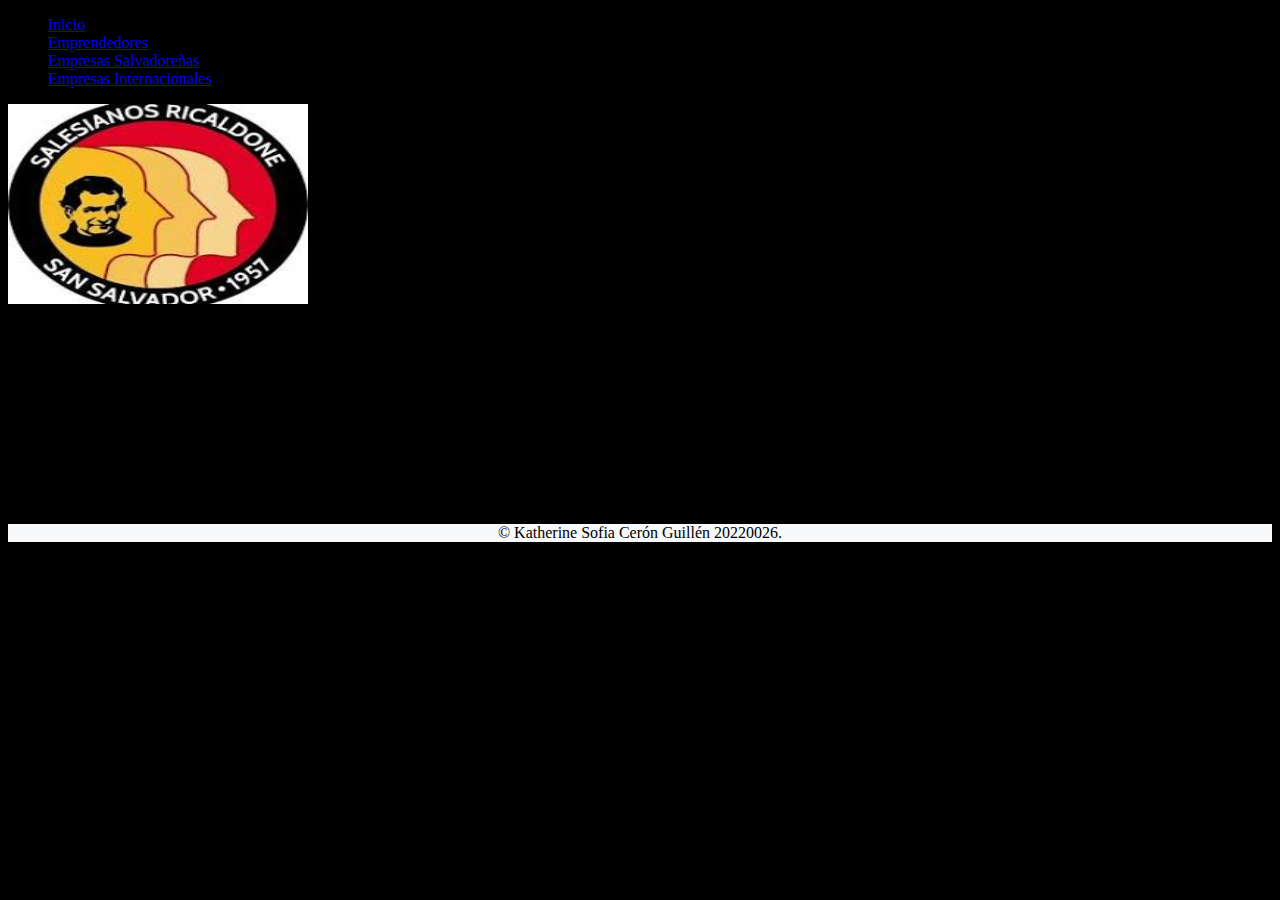
<file: Fase de preparacion/index.html>
<!DOCTYPE html>
<html lang="en">
<head>
    <meta charset="utf-8">
    <meta name="viewport" content="width=device-width, initial-scale=1">
    <title>Documento</title>
    <link rel="stylesheet" href="index.css">
    <link href="https://cdn.jsdelivr.net/npm/bootstrap@5.3.2/dist/css/bootstrap.min.css" rel="stylesheet" integrity="sha384-T3c6CoIi6uLrA9TneNEoa7RxnatzjcDSCmG1MXxSR1GAsXEV/Dwwykc2MPK8M2HN" crossorigin="anonymous">
</head>
<body>
    <script src="https://cdn.jsdelivr.net/npm/bootstrap@5.3.2/dist/js/bootstrap.bundle.min.js" integrity="sha384-C6RzsynM9kWDrMNeT87bh95OGNyZPhcTNXj1NW7RuBCsyN/o0jlpcV8Qyq46cDfL" crossorigin="anonymous"></script>
    <ul class="nav nav-underline">
        <li class="nav-item">
          <a class="nav-link active" aria-current="page" href="index.html">Inicio</a>
        </li>
        <li class="nav-item">
          <a class="nav-link" href="Emprendedores.html">Emprendedores</a>
        </li>
        <li class="nav-item">
          <a class="nav-link" href="Empresa.html">Empresas Salvadoreñas </a>
        </li>
        <li class="nav-item">
            <a class="nav-link" href="Internacional.html">Empresas Internacionales</a>
          </li>
      </ul>

      <img src="Img/Logo.jpg" class="card-img-top" alt="..."  style="width: 300px; height: 200px;">

     
      <h1>Instituto Tecnico Ricaldone </h1>
      <p>Katherine Sofía Cerón Guillén</p>
      <p>Desarrollo de Software 2°</p>
      <p>Perfil 1 - Fase de preparación</p>
      <p>Grupo: 1B</p>
      

      <footer>
        <p>&copy; Katherine Sofia Cerón Guillén 20220026.</p>
      </footer>
      
</html>
</file>
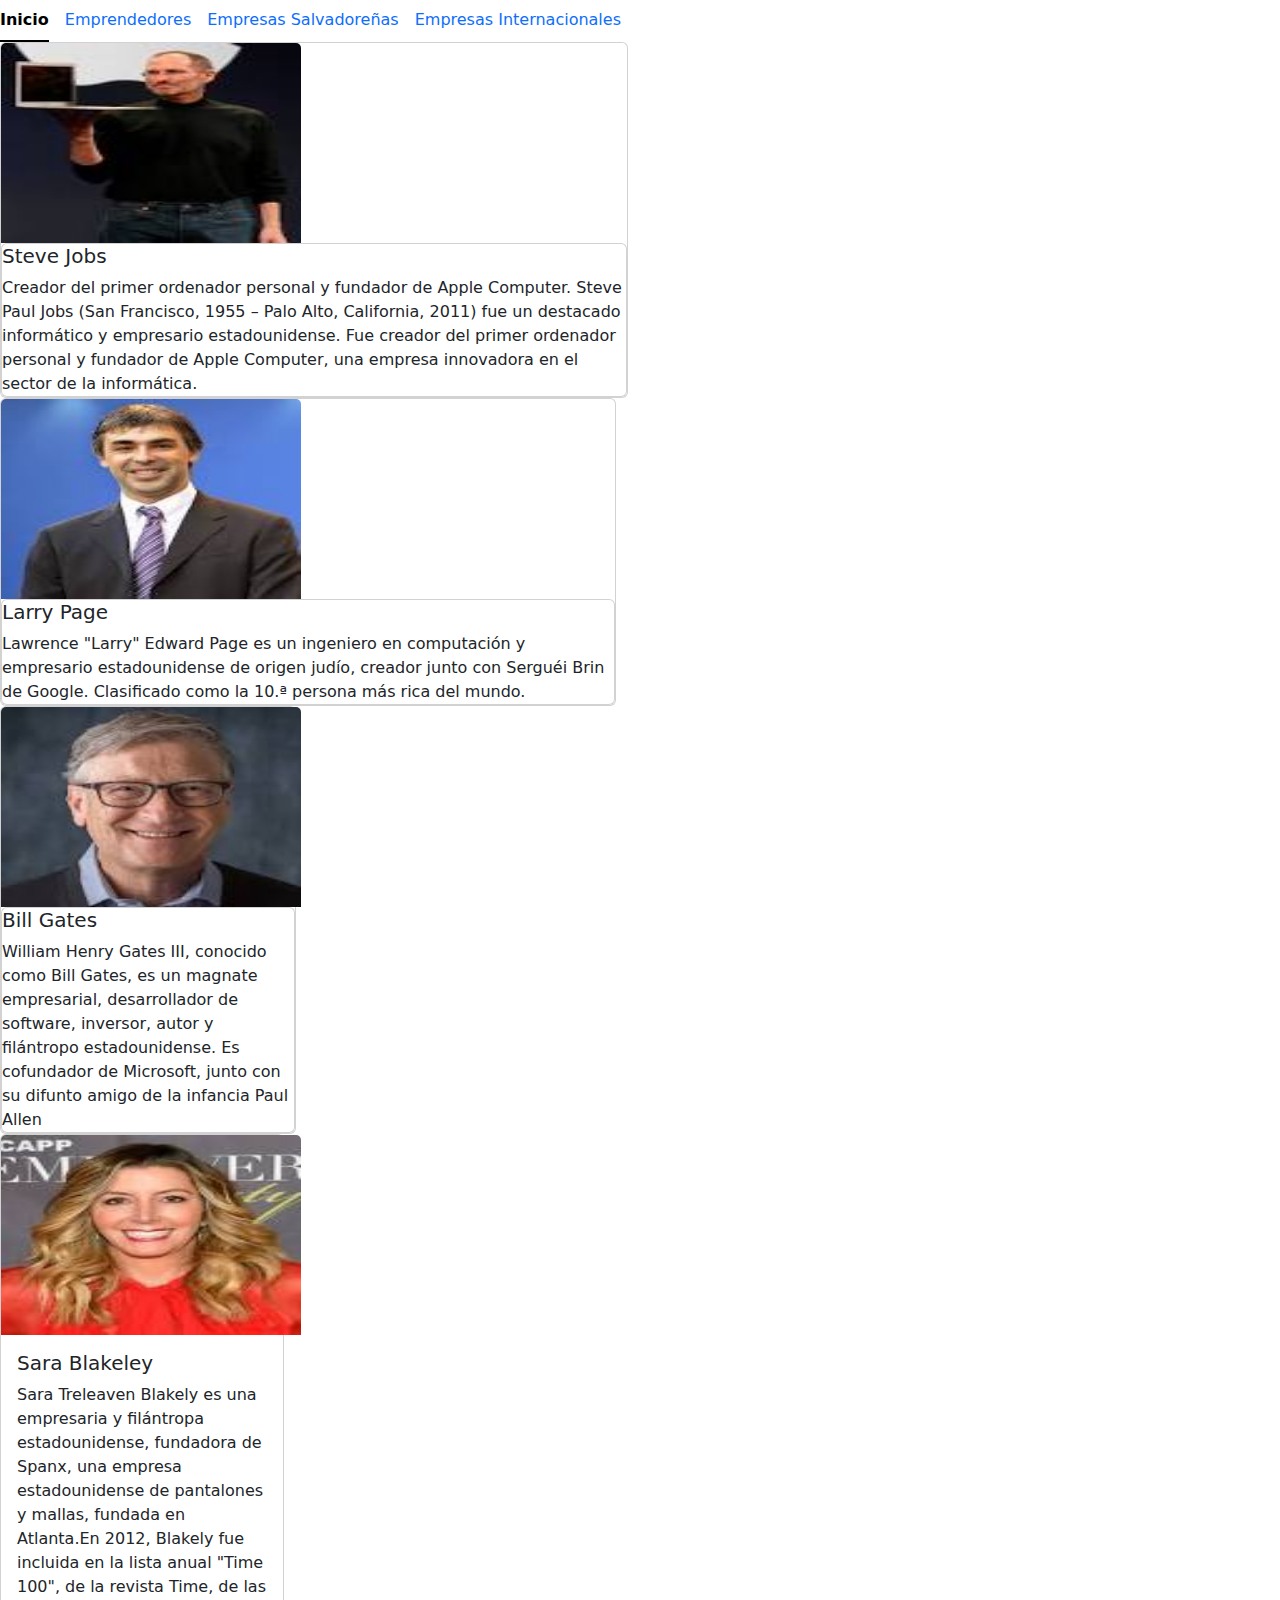
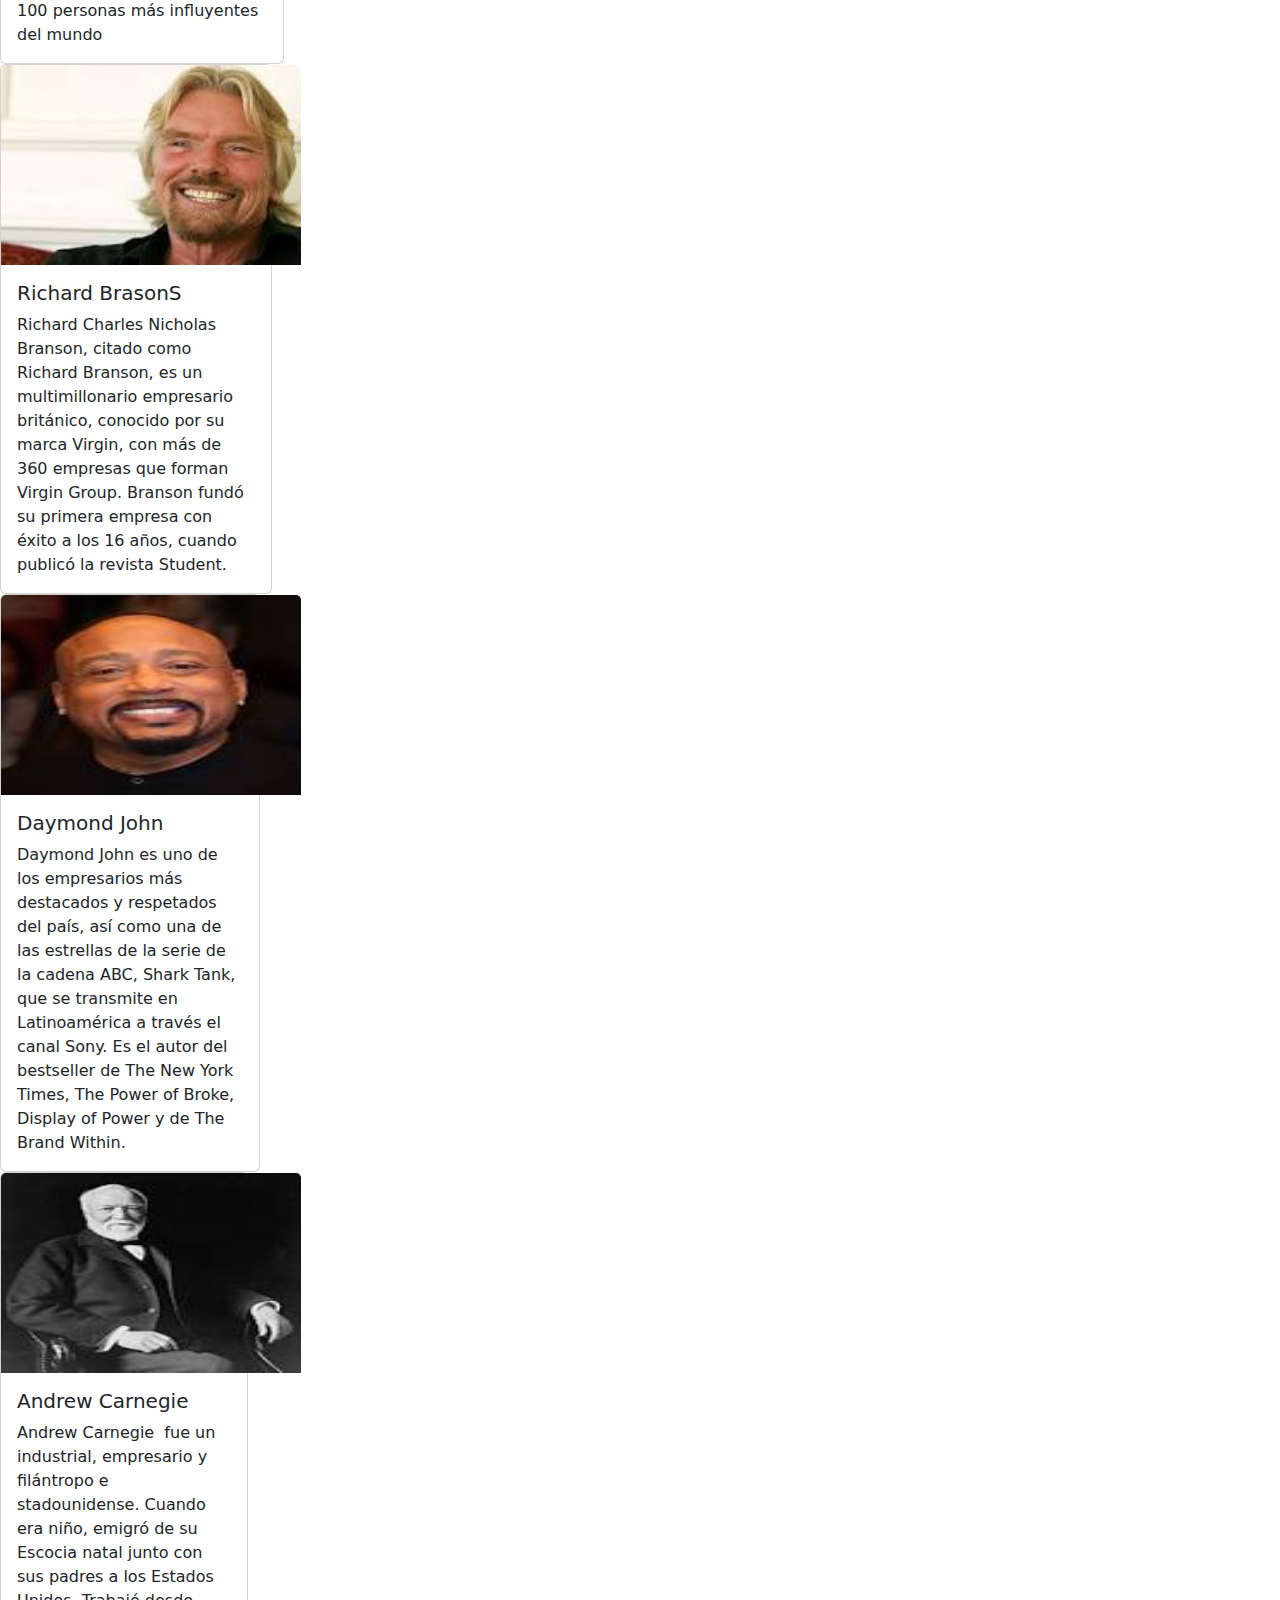
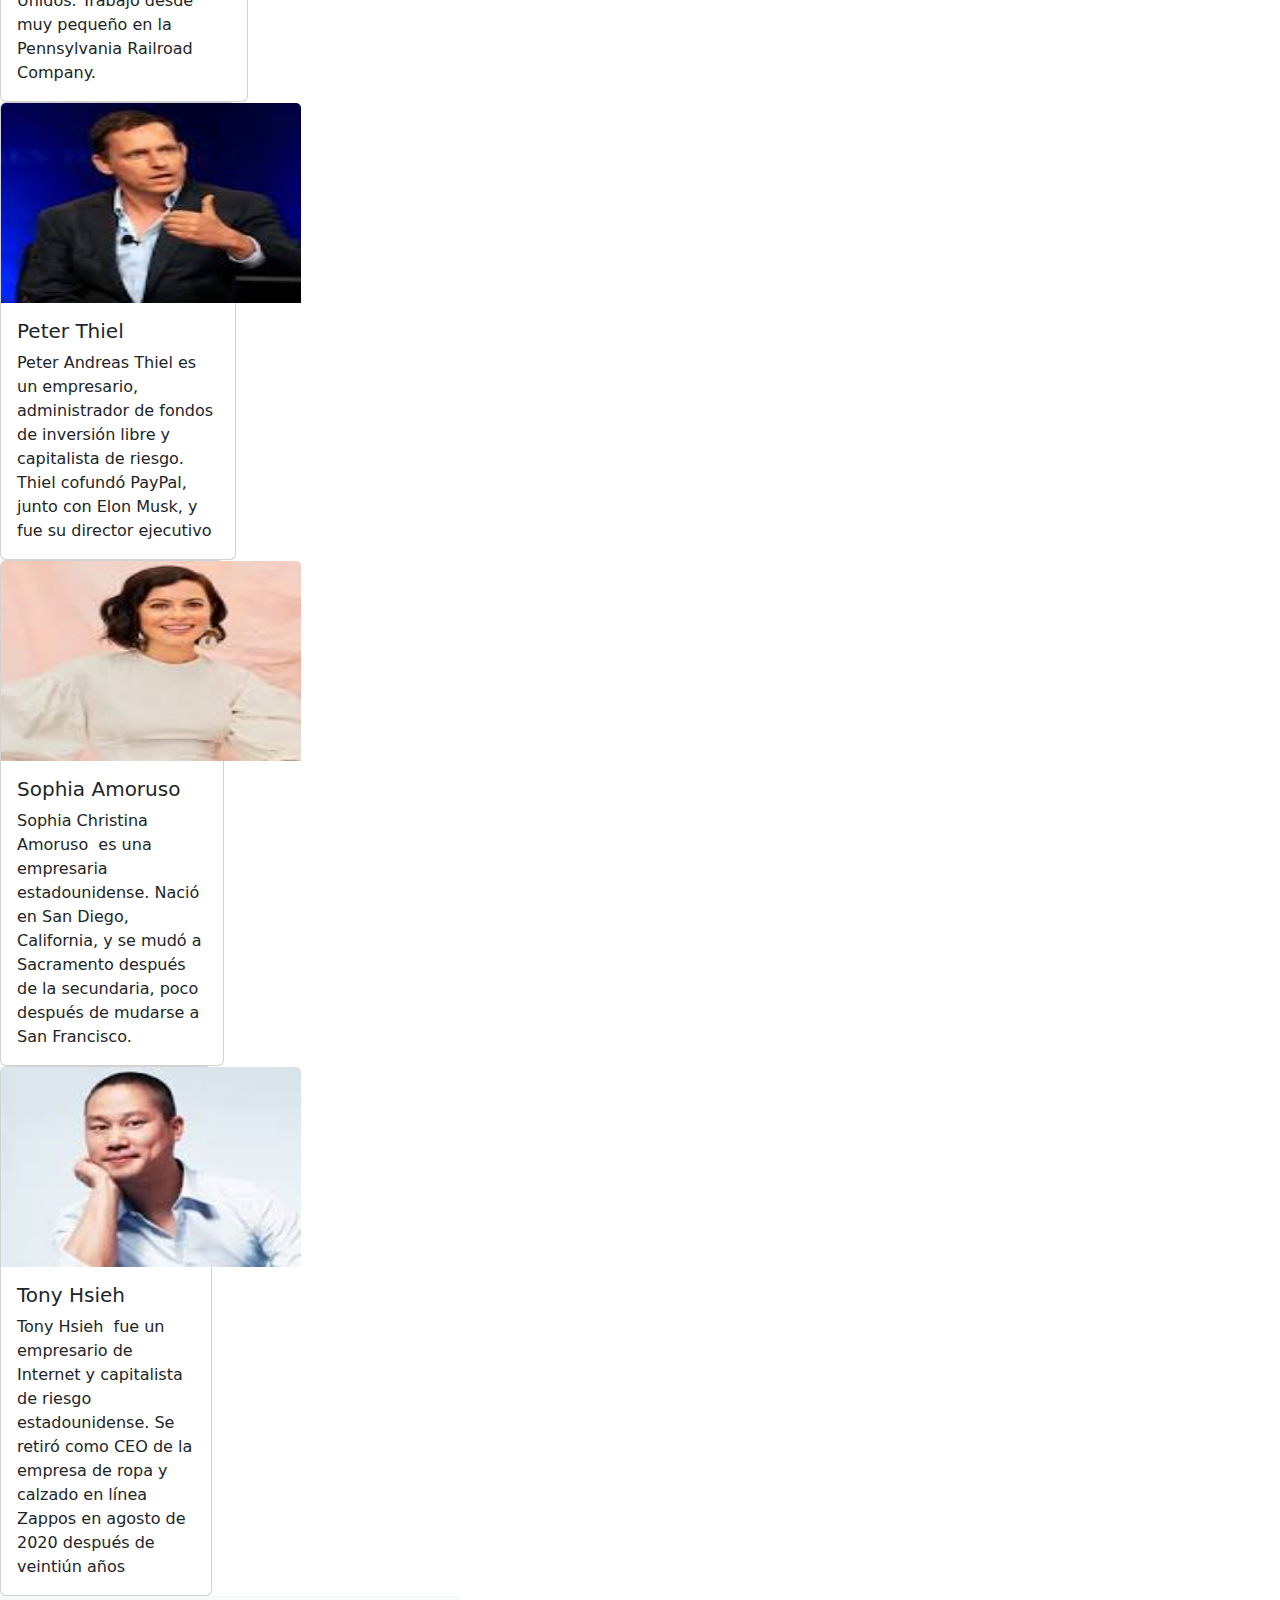
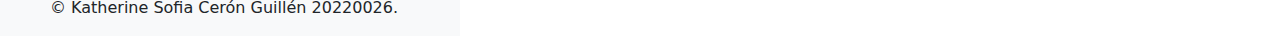
<file: Fase de preparacion/Emprendedores.html>
<!doctype html>
<html lang="en">
  <head>
    <meta charset="utf-8">
    <meta name="viewport" content="width=device-width, initial-scale=1">
    <title>Documento</title>
    <link rel="stylesheet" href="emprendedore.css">
    <link href="https://cdn.jsdelivr.net/npm/bootstrap@5.3.3/dist/css/bootstrap.min.css" rel="stylesheet" integrity="sha384-QWTKZyjpPEjISv5WaRU9OFeRpok6YctnYmDr5pNlyT2bRjXh0JMhjY6hW+ALEwIH" crossorigin="anonymous">
  </head>
  <body>
    <script src="https://cdn.jsdelivr.net/npm/bootstrap@5.3.3/dist/js/bootstrap.bundle.min.js" integrity="sha384-YvpcrYf0tY3lHB60NNkmXc5s9fDVZLESaAA55NDzOxhy9GkcIdslK1eN7N6jIeHz" crossorigin="anonymous"></script>
    <ul class="nav nav-underline">
        <li class="nav-item">
          <a class="nav-link active" aria-current="page" href="index.html">Inicio</a>
        </li>
        <li class="nav-item">
          <a class="nav-link" href="Emprendedores.html">Emprendedores</a>
        </li>
        <li class="nav-item">
          <a class="nav-link" href="Empresa.html">Empresas Salvadoreñas </a>
        </li>
        <li class="nav-item">
            <a class="nav-link" href="Internacional.html">Empresas Internacionales</a>
          </li>
      </ul>
      
      <div class="row">
        <div class="col-6">
            <div class="card">
                <img src="Img/Steve Jobs.jpg" class="card-img-top" alt="..." style="width: 300px; height: 200px;">
                <div class="card">
                    <h5 class="card-title">Steve Jobs</h5>
                    <p class="card-text"> Creador del primer ordenador personal y fundador de Apple Computer.
                         Steve Paul Jobs (San Francisco, 1955 – Palo Alto, California, 2011) fue un destacado
                          informático y empresario estadounidense. Fue creador del primer ordenador personal
                           y fundador de Apple Computer, una empresa innovadora en el sector de la informática.</p>
                </div>
            </div>
        </div>
       
        <div class="row">
            <div class="col-6">
                <div class="card">
                    <img src="Img/Larry Page.jpg" class="card-img-top" alt="..." style="width: 300px; height: 200px;">
                    <div class="card">
                        <h5 class="card-title">Larry Page </h5>
                        <p class="card-text">Lawrence "Larry" Edward Page es un ingeniero en computación y 
                            empresario estadounidense de origen judío, creador junto con Serguéi Brin de Google.
                             Clasificado como la 10.ª persona más rica del mundo​.</p>
                    </div>
                </div>
            
           
            <div class="row">
                <div class="col-6">
                    <div class="card">
                        <img src="Img/Bill Gates.jpg" class="card-img-top" alt="..." style="width: 300px; height: 200px;">
                        <div class="card">
                            <h5 class="card-title">Bill Gates </h5>
                            <p class="card-text">William Henry Gates III, conocido como Bill Gates,
                                 es un magnate empresarial, desarrollador de software, inversor, autor 
                                 y filántropo estadounidense. Es cofundador de Microsoft, junto con su difunto
                                  amigo de la infancia Paul Allen</p>
                        </div>
                    </div>
                </div>
        
                <div class="row">
                    <div class="col-6">
                        <div class="card">
                            <img src="Img/Sara Blakeley.jpg" class="card-img-top" alt="..." style="width: 300px; height: 200px;">
                            <div class="card-body">
                                <h5 class="card-title">Sara Blakeley </h5>
                                <p class="card-text">  Sara Treleaven Blakely​ es una empresaria y filántropa 
                                    estadounidense, fundadora de Spanx, una empresa estadounidense de 
                                    pantalones y mallas, fundada en Atlanta.En 2012, Blakely fue incluida
                                     en la lista anual "Time 100", de la revista Time, de las 100 personas
                                      más influyentes del mundo</p>
                            </div>
                        </div>
                    </div>
                   
                    <div class="row">
                        <div class="col-6">
                            <div class="card">
                                <img src="Img/Richard Branson.jpg" class="card-img-top" alt="..." style="width: 300px; height: 200px;">
                                <div class="card-body">
                                    <h5 class="card-title">Richard BrasonS </h5>
                                    <p class="card-text"> Richard Charles Nicholas Branson, citado
                                         como Richard Branson, es un multimillonario empresario británico, 
                                         conocido por su marca Virgin, con más de 360 empresas que forman 
                                         Virgin Group.​ Branson fundó su primera empresa con éxito a los
                                          16 años, cuando publicó la revista Student.</p>
                                </div>
                            </div>
                        </div>
                  
                
                        <div class="row">
                            <div class="col-6">
                                <div class="card">
                                    <img src="Img/Daymond John.jpg" class="card-img-top" alt="..." style="width: 300px; height: 200px;">
                                    <div class="card-body">
                                        <h5 class="card-title">Daymond John </h5>
                                        <p class="card-text">Daymond John es uno de los empresarios más
                                             destacados y respetados del país, así como una de las estrellas 
                                             de la serie de la cadena ABC, Shark Tank, que se transmite en
                                              Latinoamérica a través el canal Sony. Es el autor del bestseller
                                               de The New York Times, The Power of Broke, Display of Power
                                                y de The Brand Within.</p>
                                    </div>
                                </div>
                            </div>
                            <div class="row">
                                <div class="col-6">
                                    <div class="card">
                                        <img src="Img/Andrew Carnegie.jpg" class="card-img-top" alt="..." style="width: 300px; height: 200px;">
                                        <div class="card-body">
                                            <h5 class="card-title">Andrew Carnegie </h5>
                                            <p class="card-text">Andrew Carnegie ​ fue un industrial, empresario y filántropo e
                                                stadounidense. Cuando era niño, emigró de su Escocia natal junto con sus padres 
                                                a los Estados Unidos. Trabajó desde muy pequeño en la Pennsylvania Railroad Company.</p>
                                        </div>
                                    </div>
                                </div>
                                <div class="row">
                                    <div class="col-6">
                                        <div class="card">
                                            <img src="Img/Peter Thiel.jpg" class="card-img-top" alt="..." style="width: 300px; height: 200px;">
                                            <div class="card-body">
                                                <h5 class="card-title">Peter Thiel</h5>
                                                <p class="card-text"> Peter Andreas Thiel es un empresario, administrador de fondos de inversión
                                                     libre y capitalista de riesgo. Thiel cofundó PayPal, junto con Elon Musk, y fue su director 
                                                     ejecutivo</p>
                                            </div>
                                        </div>
                                    </div>
                                    <div class="row">
                                        <div class="col-6">
                                            <div class="card">
                                                <img src="Img/Sophia Amoruso.jpg" class="card-img-top" alt="..." style="width: 300px; height: 200px;">
                                                <div class="card-body">
                                                    <h5 class="card-title">Sophia Amoruso </h5>
                                                    <p class="card-text"> Sophia Christina Amoruso ​ es una empresaria estadounidense.
                                                         Nació en San Diego, California, y se mudó a Sacramento después de la secundaria,
                                                          poco después de mudarse a San Francisco.</p>
                                                </div>
                                            </div>
                                        </div>
                                        <div class="row">
                                            <div class="col-6">
                                                <div class="card">
                                                    <img src="Img/Tony Hsieh.jpg" class="card-img-top" alt="..." style="width: 300px; height: 200px;">
                                                    <div class="card-body">
                                                        <h5 class="card-title">Tony Hsieh</h5>
                                                        <p class="card-text"> Tony Hsieh ​ fue un empresario de Internet y capitalista de riesgo estadounidense.
                                                             Se retiró como CEO de la empresa de ropa y calzado en línea Zappos en agosto de 2020 después de
                                                              veintiún años</p>
                                                    </div>
                                                </div>
                                            </div>
                                            
      <footer>
        <p>&copy; Katherine Sofia Cerón Guillén 20220026.</p>
      </footer>
  </body>
</html>
</file>
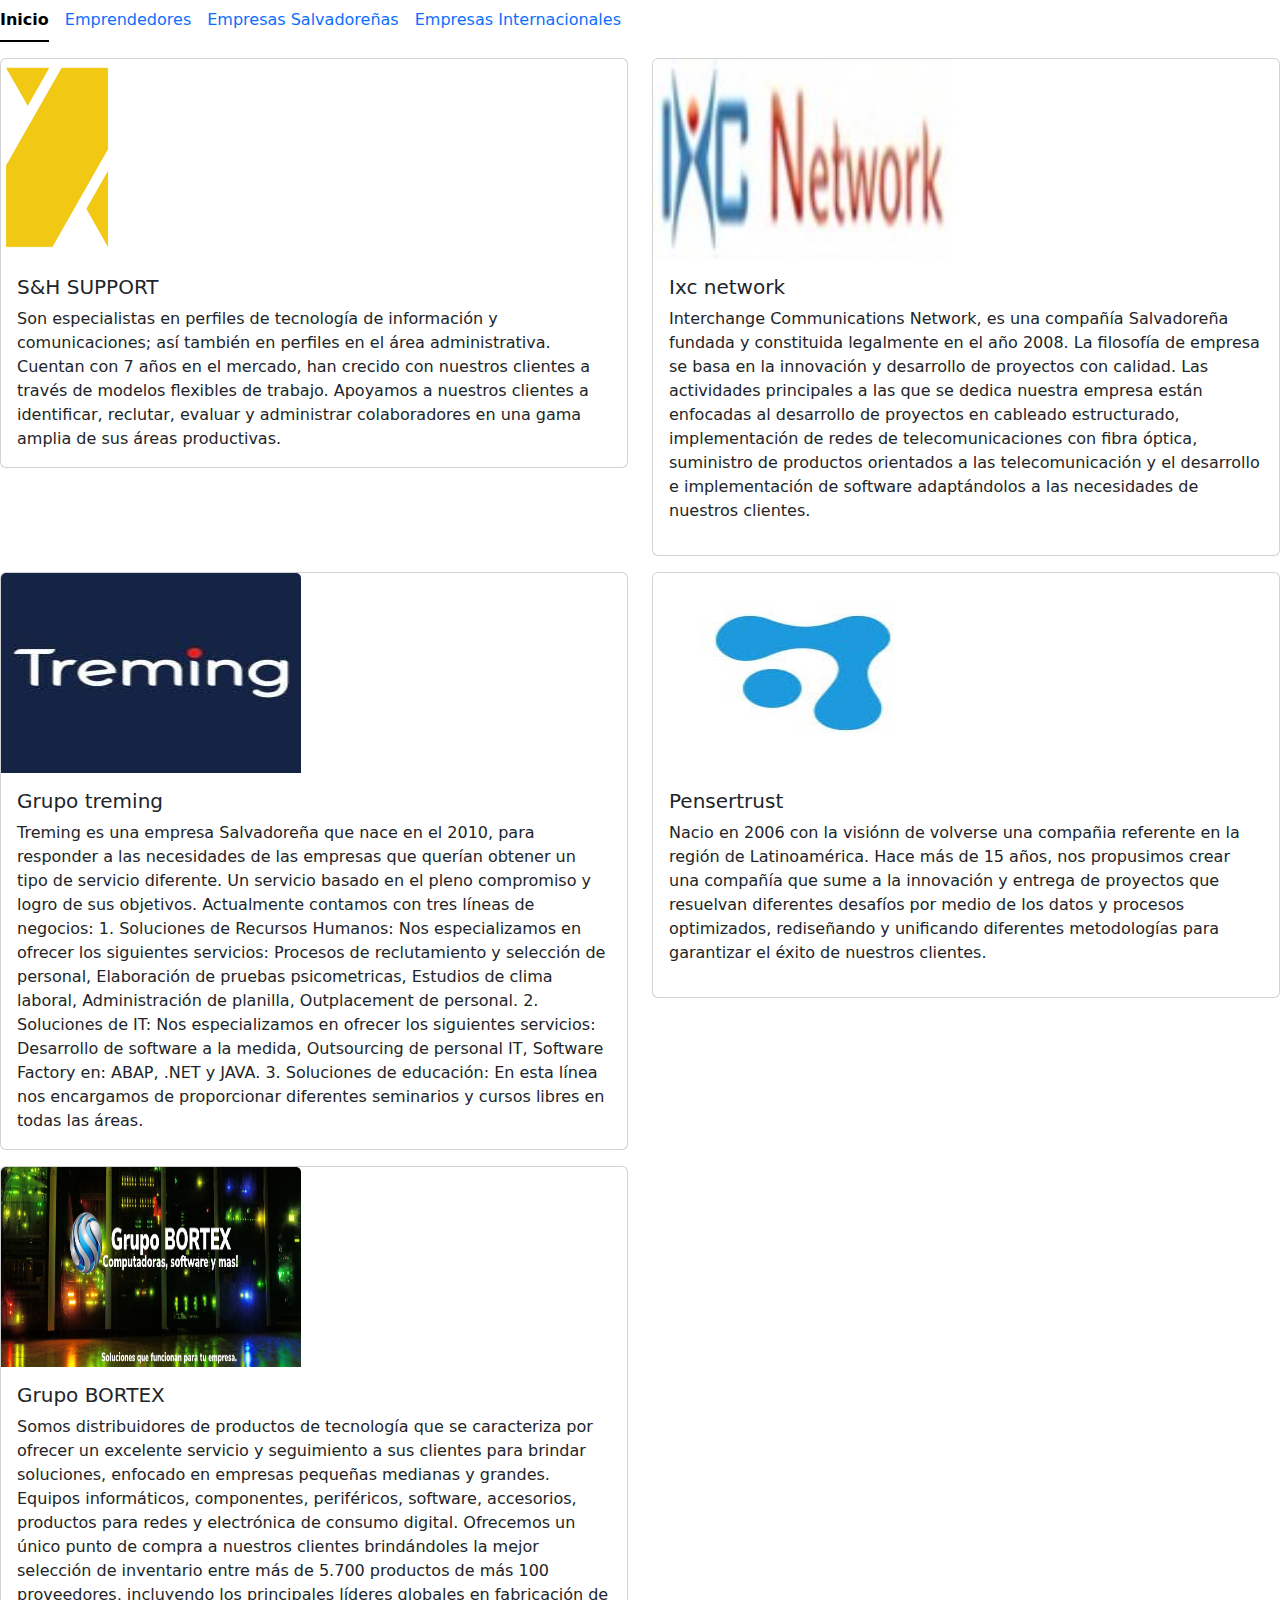
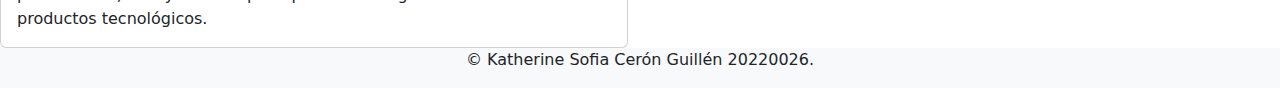
<file: Fase de preparacion/Empresa.html>
<!doctype html>
<html lang="en">
  <head>
    <meta charset="utf-8">
    <meta name="viewport" content="width=device-width, initial-scale=1">
    <title>Documento</title>
    <link rel="stylesheet" href="empresa.css">
    <link href="https://cdn.jsdelivr.net/npm/bootstrap@5.3.3/dist/css/bootstrap.min.css" rel="stylesheet" integrity="sha384-QWTKZyjpPEjISv5WaRU9OFeRpok6YctnYmDr5pNlyT2bRjXh0JMhjY6hW+ALEwIH" crossorigin="anonymous">
  </head>
  <body>
    <script src="https://cdn.jsdelivr.net/npm/bootstrap@5.3.3/dist/js/bootstrap.bundle.min.js" integrity="sha384-YvpcrYf0tY3lHB60NNkmXc5s9fDVZLESaAA55NDzOxhy9GkcIdslK1eN7N6jIeHz" crossorigin="anonymous"></script>
    <ul class="nav nav-underline">
        <li class="nav-item">
          <a class="nav-link active" aria-current="page" href="index.html">Inicio</a>
        </li>
        <li class="nav-item">
          <a class="nav-link" href="Emprendedores.html">Emprendedores</a>
        </li>
        <li class="nav-item">
          <a class="nav-link" href="Empresa.html">Empresas Salvadoreñas </a>
        </li>
        <li class="nav-item">
            <a class="nav-link" href="Internacional.html">Empresas Internacionales</a>
          </li>
      

      <div class="row">
        <div class="col-6">
            <div class="card">
                <img src="Img/sh.png" class="card-img-top" alt="..." style="width: 300px; height: 200px;">
                <div class="card-body">
                    <h5 class="card-title"> S&H SUPPORT</h5>
                    <p class="card-text">Son especialistas en perfiles de tecnología de información y comunicaciones; 
                        así también en perfiles en el área administrativa. Cuentan con 7 años en el mercado,
                         han crecido con nuestros clientes a través de modelos flexibles de trabajo.
                          Apoyamos a nuestros clientes a identificar, reclutar, evaluar y administrar colaboradores
                           en una gama amplia de sus áreas productivas.</p>
                </div>
            </div>
        </div>

        <div class="col-6">
            <div class="card" aria-hidden="true">
                <img src="Img/ixc.jpeg" class="card-img-top" alt="..." style="width: 300px; height: 200px;">
                <div class="card-body">
                    <h5 class="card-title placeholder-glow"> Ixc network </h5> 
                    <p> Interchange Communications Network, es una compañía Salvadoreña fundada y constituida
                         legalmente en el año 2008. La filosofía de empresa se basa en la innovación y desarrollo 
                         de proyectos con calidad. Las actividades principales a las que se dedica nuestra 
                         empresa están enfocadas al desarrollo de proyectos en cableado estructurado,
                          implementación de redes de telecomunicaciones con fibra óptica, suministro de 
                          productos orientados a las telecomunicación y el desarrollo e implementación de
                           software adaptándolos a las necesidades de nuestros clientes.</p>
                </div>
            </div>
        </div>
    </div>
    <div class="row">
        <div class="col-6">
            <div class="card">
                <img src="Img/Treming.jpg" class="card-img-top" alt="..." style="width: 300px; height: 200px;">
                <div class="card-body">
                    <h5 class="card-title">Grupo treming</h5>
                    <p class="card-text">Treming es una empresa Salvadoreña que nace en el 2010,
                         para responder a las necesidades de las empresas que querían obtener
                          un tipo de servicio diferente. Un servicio basado en el pleno compromiso y logro de sus objetivos.
                        Actualmente contamos con tres líneas de negocios: 

                        1. Soluciones de Recursos Humanos: Nos especializamos en ofrecer los siguientes servicios:
                         Procesos de reclutamiento y selección de personal, Elaboración de pruebas psicometricas,
                          Estudios de clima laboral, Administración de planilla, Outplacement de personal.

                        2. Soluciones de IT: Nos especializamos en ofrecer los siguientes servicios: Desarrollo de software a la medida,
                         Outsourcing de personal IT, Software Factory en: ABAP, .NET y JAVA.
                        
                        3. Soluciones de educación: En esta línea nos encargamos de proporcionar diferentes seminarios y 
                        cursos libres en todas las áreas.</p>
                </div>
            </div>
        </div>

        <div class="col-6">
            <div class="card" aria-hidden="true">
                <img src="Img/pensertrust.jpg" class="card-img-top" alt="..." style="width: 300px; height: 200px;">
                <div class="card-body">
                    <h5 class="card-title placeholder-glow">Pensertrust </h5>
                    <p> Nacio en 2006  con la visiónn de volverse una compañia referente en la región de Latinoamérica.
                        Hace más de 15 años, nos propusimos crear una compañía que sume a la innovación y 
                        entrega de proyectos que resuelvan diferentes desafíos por medio de los datos y procesos
                         optimizados, rediseñando y unificando diferentes metodologías para garantizar el éxito de nuestros clientes.
                    </p>
                </div>
            </div>
        </div>
    </div>
    <div class="row">
        <div class="col-6">
            <div class="card">
                <img src="Img/Bortex.jpg" class="card-img-top" alt="..." style="width: 300px; height: 200px;">
                <div class="card-body">
                    <h5 class="card-title">Grupo BORTEX</h5>
                    <p class="card-text">Somos distribuidores de productos de tecnología que se caracteriza por ofrecer un excelente
                         servicio y seguimiento a sus clientes para brindar soluciones, enfocado en empresas pequeñas medianas y grandes.
                          Equipos informáticos, componentes, periféricos, software, accesorios, productos para redes y electrónica de consumo
                           digital. Ofrecemos un único punto de compra a nuestros clientes brindándoles la mejor selección de inventario
                            entre más de 5.700 productos de más 100 proveedores, incluyendo los principales líderes globales
                             en fabricación de productos tecnológicos.</p>
                </div>
            </div>
        </div>

        <footer>
            <p>&copy; Katherine Sofia Cerón Guillén 20220026.</p>
          </footer>
          </ul>
</html>
</file>
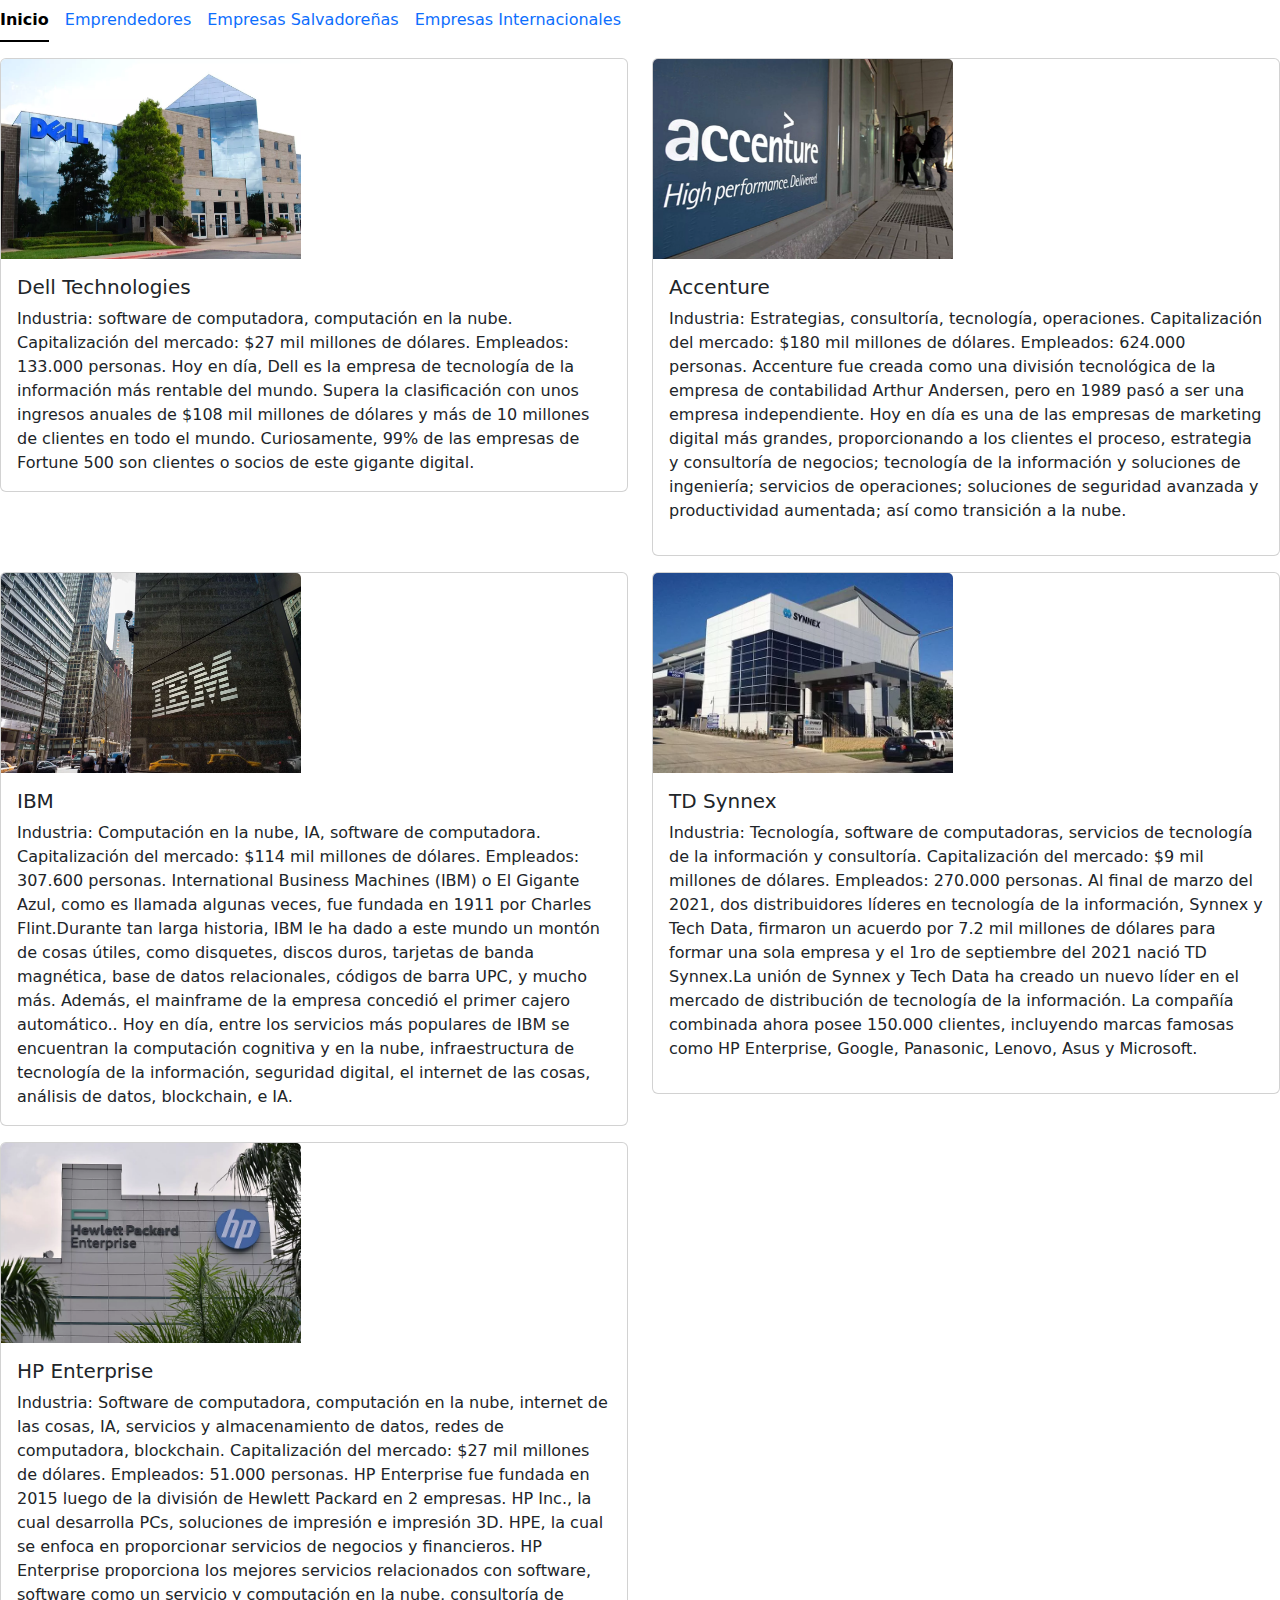
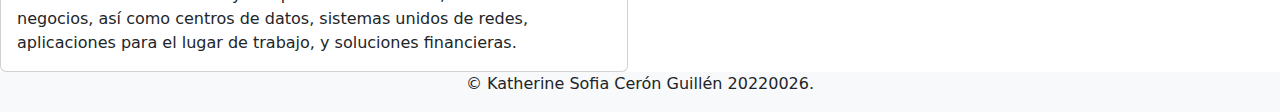
<file: Fase de preparacion/Internacional.html>
<!doctype html>
<html lang="en">
  <head>
    <meta charset="utf-8">
    <meta name="viewport" content="width=device-width, initial-scale=1">
    <title>Documento</title>
    <link rel="stylesheet" href="internacional.css">
    <link href="https://cdn.jsdelivr.net/npm/bootstrap@5.3.3/dist/css/bootstrap.min.css" rel="stylesheet" integrity="sha384-QWTKZyjpPEjISv5WaRU9OFeRpok6YctnYmDr5pNlyT2bRjXh0JMhjY6hW+ALEwIH" crossorigin="anonymous">
  </head>
  <body>
    <script src="https://cdn.jsdelivr.net/npm/bootstrap@5.3.3/dist/js/bootstrap.bundle.min.js" integrity="sha384-YvpcrYf0tY3lHB60NNkmXc5s9fDVZLESaAA55NDzOxhy9GkcIdslK1eN7N6jIeHz" crossorigin="anonymous"></script>
    <ul class="nav nav-underline">
        <li class="nav-item">
          <a class="nav-link active" aria-current="page" href="index.html">Inicio</a>
        </li>
        <li class="nav-item">
          <a class="nav-link" href="Emprendedores.html">Emprendedores</a>
        </li>
        <li class="nav-item">
          <a class="nav-link" href="Empresa.html">Empresas Salvadoreñas </a>
        </li>
        <li class="nav-item">
            <a class="nav-link" href="Internacional.html">Empresas Internacionales</a>
          </li>
      

      <div class="row">
        <div class="col-6">
            <div class="card">
                <img src="Img/Dell.webp" class="card-img-top" alt="..." style="width: 300px; height: 200px;">
                <div class="card-body">
                    <h5 class="card-title">Dell Technologies</h5>
                    <p class="card-text">Industria: software de computadora, computación en la nube.
                        Capitalización del mercado: $27 mil millones de dólares.
                        Empleados: 133.000 personas.
                        
                        Hoy en día, Dell es la empresa de tecnología de la información más rentable del mundo.
                         Supera la clasificación con unos ingresos anuales de $108 mil millones de dólares y más
                          de 10 millones de clientes en todo el mundo. Curiosamente, 99% de las empresas de Fortune
                           500 son clientes o socios de este gigante digital.</p>
                </div>
            </div>
        </div>

        <div class="col-6">
            <div class="card" aria-hidden="true">
                <img src="Img/accenture.jpg.webp" class="card-img-top" alt="..." style="width: 300px; height: 200px;">
                <div class="card-body">
                    <h5 class="card-title placeholder-glow"> Accenture </h5> 
                    <p> Industria: Estrategias, consultoría, tecnología, operaciones.
                        Capitalización del mercado: $180 mil millones de dólares.
                        Empleados: 624.000 personas.
                        
                        Accenture fue creada como una división tecnológica de la empresa de contabilidad Arthur Andersen, 
                        pero en 1989 pasó a ser una empresa independiente. Hoy en día es una de las empresas de marketing 
                        digital más grandes, proporcionando a los clientes el proceso, estrategia y consultoría de negocios; 
                        tecnología de la información y soluciones de ingeniería; servicios de operaciones; soluciones de 
                        seguridad avanzada y productividad aumentada; así como transición a la nube.
                       
                    </p>
                </div>
            </div>
        </div>
    </div>
    <div class="row">
        <div class="col-6">
            <div class="card">
                <img src="Img/ibm-company.jpg.webp" class="card-img-top" alt="..."style="width: 300px; height: 200px;">
                <div class="card-body">
                    <h5 class="card-title">IBM</h5>
                    <p class="card-text">Industria: Computación en la nube, IA, software de computadora.
                        Capitalización del mercado: $114 mil millones de dólares.
                        Empleados: 307.600 personas.
                        
                        International Business Machines (IBM) o El Gigante Azul, como es llamada algunas veces, 
                        fue fundada en 1911 por Charles Flint.Durante tan larga historia, IBM le ha dado a este
                         mundo un montón de cosas útiles, como disquetes, discos duros, tarjetas de banda magnética,
                          base de datos relacionales, códigos de barra UPC, y mucho más. Además, el mainframe de
                           la empresa concedió el primer cajero automático.. Hoy en día, entre los servicios más 
                           populares de IBM se encuentran la computación cognitiva y en la nube, infraestructura 
                           de tecnología de la información, seguridad digital, el internet de las cosas, análisis de
                            datos, blockchain, e IA.</p>
                </div>
            </div>
        </div>

        <div class="col-6">
            <div class="card" aria-hidden="true">
                <img src="Img/Synnex.jpg.webp" class="card-img-top" alt="..." style="width: 300px; height: 200px;">
                <div class="card-body">
                    <h5 class="card-title placeholder-glow">TD Synnex </h5>
                    <p> Industria: Tecnología, software de computadoras, servicios de tecnología de la información y consultoría.
                        Capitalización del mercado: $9 mil millones de dólares.
                        Empleados: 270.000 personas.
                        
                        Al final de marzo del 2021, dos distribuidores líderes en tecnología de la información, 
                        Synnex y Tech Data, firmaron un acuerdo por 7.2 mil millones de dólares para formar una 
                        sola empresa y el 1ro de septiembre del 2021 nació TD Synnex.La unión de Synnex y Tech Data
                         ha creado un nuevo líder en el mercado de distribución de tecnología de la información.
                          La compañía combinada ahora posee 150.000 clientes, incluyendo marcas famosas como HP 
                          Enterprise, Google, Panasonic, Lenovo, Asus y Microsoft.
                       
                    </p>
                </div>
            </div>
        </div>
    </div>
    <div class="row">
        <div class="col-6">
            <div class="card">
                <img src="Img/hp-enterprise.jpg.webp" class="card-img-top" alt="..." style="width: 300px; height: 200px;">
                <div class="card-body">
                    <h5 class="card-title">HP Enterprise</h5>
                    <p class="card-text">Industria: Software de computadora, computación en la nube, internet de las cosas, IA, servicios y almacenamiento de datos, redes de computadora, blockchain.
                        Capitalización del mercado: $27 mil millones de dólares.
                        Empleados: 51.000 personas.
                        
                        HP Enterprise fue fundada en 2015 luego de la división de Hewlett Packard en 2 empresas.
                        
                        HP Inc., la cual desarrolla PCs, soluciones de impresión e impresión 3D.
                        
                        HPE, la cual se enfoca en proporcionar servicios de negocios y financieros.
                        HP Enterprise proporciona los mejores servicios relacionados con software,
                         software como un servicio y computación en la nube, consultoría de negocios,
                          así como centros de datos, sistemas unidos de redes, aplicaciones para el
                           lugar de trabajo, y soluciones financieras.</p>
                </div>
            </div>
        </div>

        <footer>
            <p>&copy; Katherine Sofia Cerón Guillén 20220026.</p>
          </footer>
          </ul>

  
</body>
</html>
  </body>
</html>
</file>
<file: Fase de preparacion/index.css>
body {
    background-color: black; 
  }
  
  
  footer {
    background-color: #f8f9fa; 
    text-align: center;
    position: relative; 
    bottom: 0; 
    width: 100%; 
  }
</file>
<file: Fase de preparacion/emprendedore.css>
body {
    background-color: black; 
  }
  


footer {
    background-color: #f8f9fa; 
    text-align: center;
    position: relative; 
    bottom: 0; 
    width: 100%; }
</file>
<file: Fase de preparacion/empresa.css>
body {
    background-color: black; 
  }
  

footer {
    background-color: #f8f9fa; 
    text-align: center;
    position: relative; 
    bottom: 0; 
    width: 100%; }
</file>
<file: Fase de preparacion/internacional.css>
footer {
    background-color: #f8f9fa; 
    text-align: center;
    position: relative; 
    bottom: 0; 
    width: 100%; }
</file>
